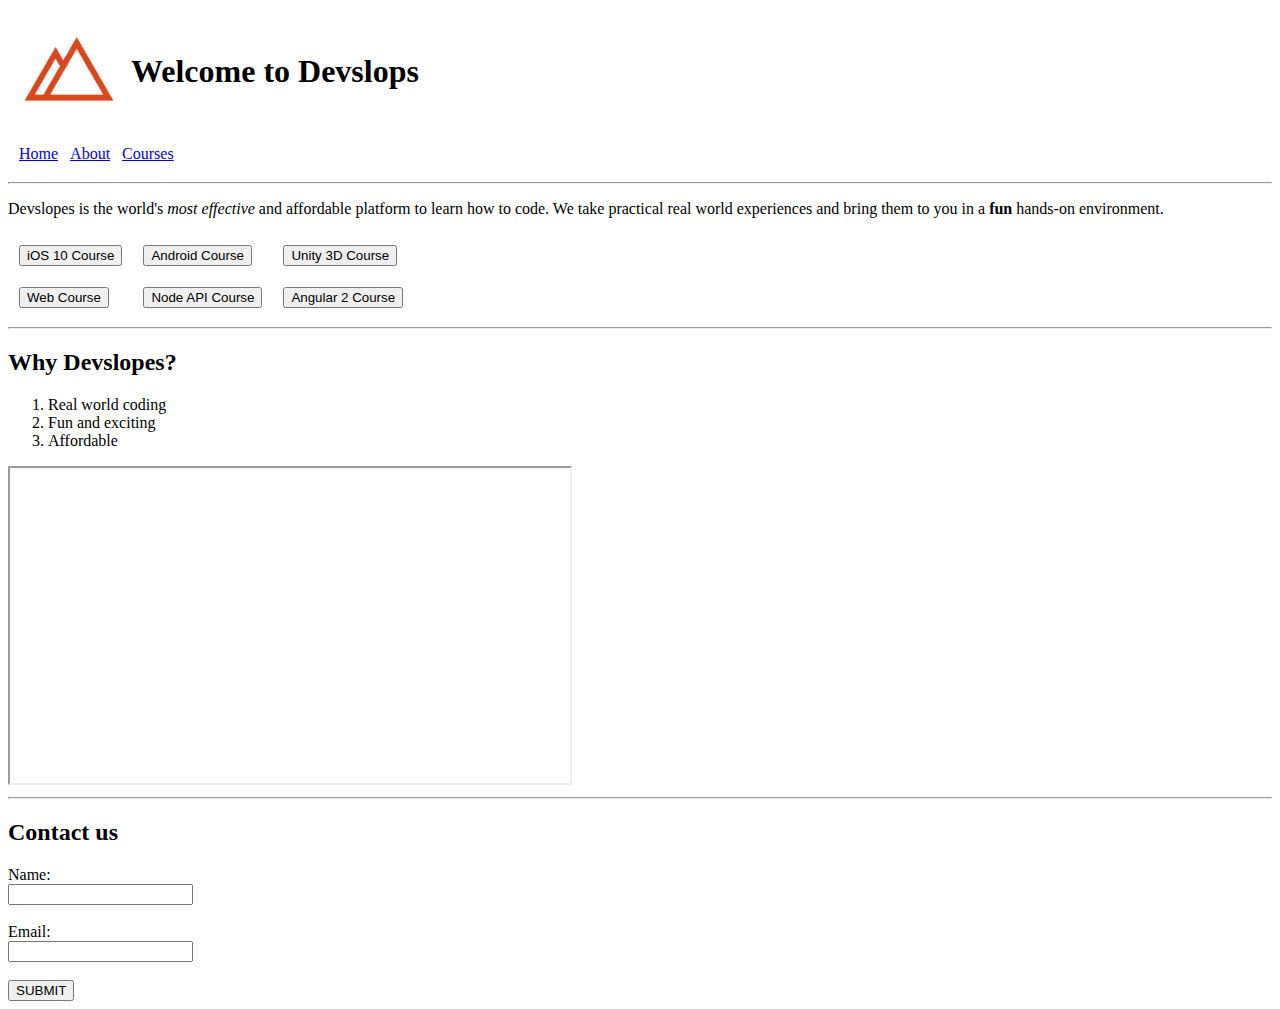
<file: 1. basicHTMLonly/index.html>
<!DOCTYPE html>
<html>
    <head>
        <title>Devslopes - Learn to Code</title>
    </head>
    <body>
        
        <table cellspacing="10">
            <tr>
                <td><img src="[data-uri]" alt="Devslopes logo" height="100" width="100"></td>
                <td><h1>Welcome to Devslops</h1></td>
            </tr> 
        </table>
        <table cellspacing="10">
            <tr>
                <td><a href="https://google.com">Home</a></td>
                <td><a href="https://google.com">About</a></td>
                <td><a href="https://google.com">Courses</a></td>
            </tr> 
        </table>
        <hr>
        <p>Devslopes is the world's <i>most effective</i> and affordable platform to learn how to code. We take practical real world experiences and bring them to you in a <b>fun</b> hands-on environment.</p>
        <table border="0"
               cellpadding="10"
               cellspacing="1">
            <tr>
                <td><button>iOS 10 Course</button></td>
                <td><button>Android Course</button></td>
                <td><button>Unity 3D Course</button></td>
            </tr>
            <tr>
                <td><button>Web Course</button></td>
                <td><button>Node API Course</button></td>
                <td><button>Angular 2 Course</button></td>
            </tr>
        </table>
        <hr>
        <h2>Why Devslopes?</h2>
        <ol>
            <li>Real world coding</li>
            <li>Fun and exciting</li>
            <li>Affordable</li>
        </ol>
        <iframe width="560" height="315" src="https://www.youtube.com/embed/rYeSA1vgIUE" frameborder="1" allow="accelerometer; autoplay; encrypted-media; gyroscope; picture-in-picture" allowfullscreen></iframe>
        <hr>
        <h2>Contact us</h2>
        <form>
            Name: <br>
            <input type="text"><br><br>
            Email: <br>
            <input type="text"><br><br>
            <button>SUBMIT</button>
        </form>
        
    </body>
</html>
</file>
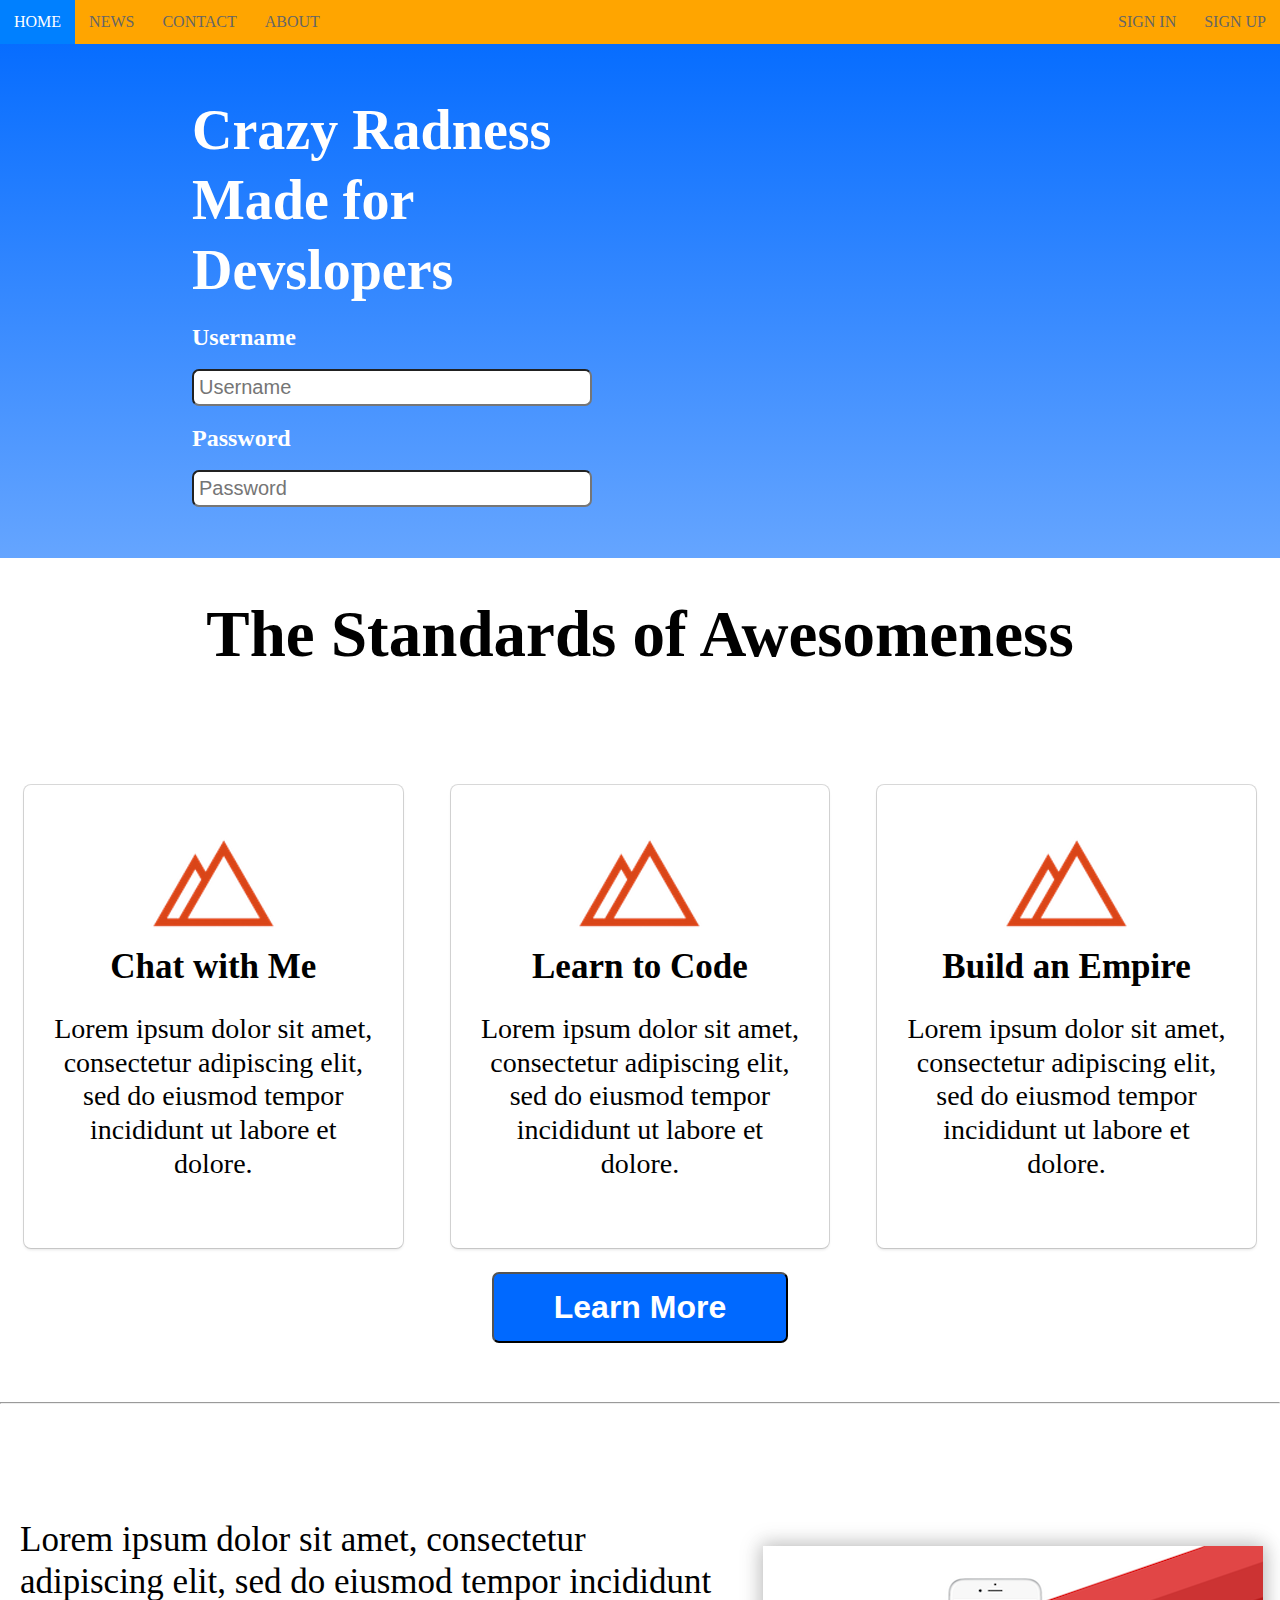
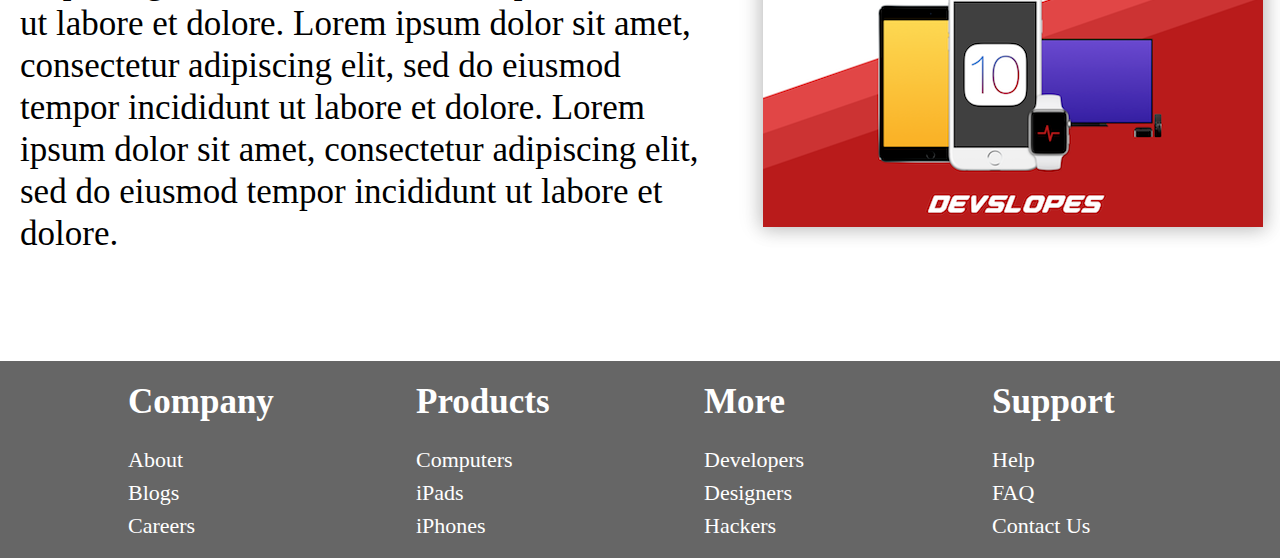
<file: 2. cssStuffs/index.html>
<!doctype html>
<html>
    <head>
        <title>Learn Advanced CSS</title>
        <link rel="stylesheet" href="styles.css">
    </head>
    <body>
        <nav>
            <ul class="topNav" id="dropDownClick">
                <li><a href="#home">Home</a></li>
                <li><a href="#news">News</a></li>
                <li><a href="#contact">Contact</a></li>
                <li><a href="#about">About</a></li>
                <li class="topNavRight"><a href="#signup">Sign Up</a></li>
                <li class="topNavRight"><a href="#signin">Sign In</a></li>
                <li class="dropDownIcon"><a href="javascript:void(0);" onclick="dropDownMenu()">&#9776;</a></li>
            </ul>
        </nav>
        <div class="container" id="section1Gradient">
            <div class="row">
                <div class="col-6">
                    <div class="leftSideCol">
                        <h1 class="large">Crazy Radness</h1>
                        <h1 class="large">Made for Devslopers</h1>
                    </div>
                    <form>
                        <div class="leftSideCol">
                            <h2>Username</h2>
                            <input class="inputBox" name="username" type="text" placeholder="Username">
                            <h2>Password</h2>
                            <input  class="inputBox" name="password "type="text" placeholder="Password">
                        </div>
                    </form>
                </div>
                <div class="col-6">
                    <div class="rightSideCol">
                        <div class="videoContainer">
                            <iframe width="560" height="315" src="https://www.youtube.com/embed/rYeSA1vgIUE" frameborder="0" allow="accelerometer; autoplay; encrypted-media; gyroscope; picture-in-picture" allowfullscreen></iframe>
                        </div>
                    </div>
                </div>
            </div>
        </div>
        
        <header>
            <h1 class="section2Header">The Standards of Awesomeness</h1>
        </header>
        
        <div class="container">
            <div class="row">
                <div class="col-4">
                    <div class="box">
                        <div class="icon">
                            <img src="devIcon.png">
                        </div>
                        <label>Chat with Me</label>
                        <p>Lorem ipsum dolor sit amet, consectetur adipiscing elit, sed do eiusmod tempor incididunt ut labore et dolore.</p>
                    </div> 
                </div>
                
                <div class="col-4">
                    <div class="box">
                        <div class="icon">
                            <img src="devIcon.png">
                        </div>
                        <label>Learn to Code</label>
                        <p>Lorem ipsum dolor sit amet, consectetur adipiscing elit, sed do eiusmod tempor incididunt ut labore et dolore.</p>
                    </div> 
                </div>
                
                <div class="col-4">
                    <div class="box">
                        <div class="icon">
                            <img src="devIcon.png">
                        </div>
                        <label>Build an Empire</label>
                        <p>Lorem ipsum dolor sit amet, consectetur adipiscing elit, sed do eiusmod tempor incididunt ut labore et dolore.</p>
                    </div> 
                </div>
            </div>
            <div class="row">
                <div class="col-12">
                    <button class="learnMoreButton">Learn More</button>
                </div>
            </div>
        </div>
        <hr>
        <div class="container">
            <div class="row">
                <div class="col-7">
                    <article>
                        <p>Lorem ipsum dolor sit amet, consectetur adipiscing elit, sed do eiusmod tempor incididunt ut labore et dolore. Lorem ipsum dolor sit amet, consectetur adipiscing elit, sed do eiusmod tempor incididunt ut labore et dolore. Lorem ipsum dolor sit amet, consectetur adipiscing elit, sed do eiusmod tempor incididunt ut labore et dolore.</p>
                    </article>
                </div>
                <div class="col-5">
                    <div class="slopeIcon">
                        <img src="iOS_Slope.png">
                    </div>
                </div>
            </div>
        </div>
        <footer class="footerClass">
            <div class="row">
                <div class="col-3 mobileStack">
                    <h1>Company</h1>
                    <ul>
                        <li>About</li>
                        <li>Blogs</li>
                        <li>Careers</li>
                    </ul>
                </div>
                <div class="col-3 mobileStack">
                    <h1>Products</h1>
                    <ul>
                        <li>Computers</li>
                        <li>iPads</li>
                        <li>iPhones</li>
                    </ul>
                </div>
                <div class="col-3 mobileStack">
                    <h1>More</h1>
                    <ul>
                        <li>Developers</li>
                        <li>Designers</li>
                        <li>Hackers</li>
                    </ul>
                </div>
                <div class="col-3 mobileStack">
                    <h1>Support</h1>
                    <ul>
                        <li>Help</li>
                        <li>FAQ</li>
                        <li>Contact Us</li>
                    </ul>
                </div>
            </div>
        </footer>
        
        
        <script>
            function dropDownMenu()
                {
                    var x = document.getElementById("dropDownClick");
                    if (x.className=="topNav"){
                        /* change topNav to topNav.responsive*/
                        x.className += " responsive";                       
                    } else{
                        x.className = "topNav"
                    }
                }
        </script>
        
    </body>
</html>
</file>
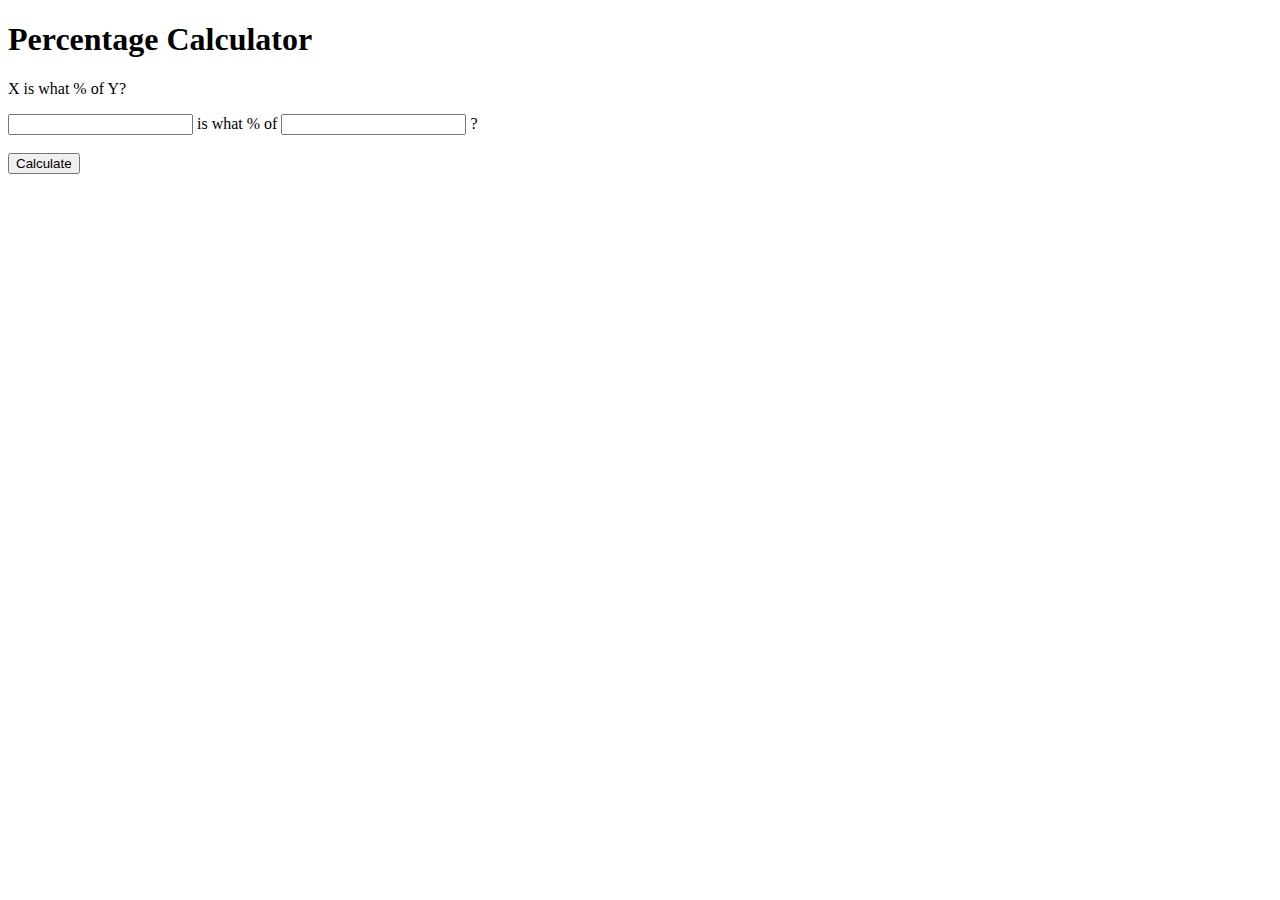
<file: 3. basic_javascript/index.html>
<!DOCTYPE html>
<html>
    <head>
    </head>
    <body>
        <h1>Percentage Calculator</h1>
        <p>X is what % of Y?</p>
        <form id="xIsWhatPercentOfY">
            <input type="text" id='numField1'> is what % of
            <input type="text" id="numField2"> ? <br><br>
            <input type="submit" value="Calculate">
        </form>
        <h3 id="resultField"></h3></h3>
        <script type="text/javascript" src="calc.js"></script>
    </body>
</html>
</file>
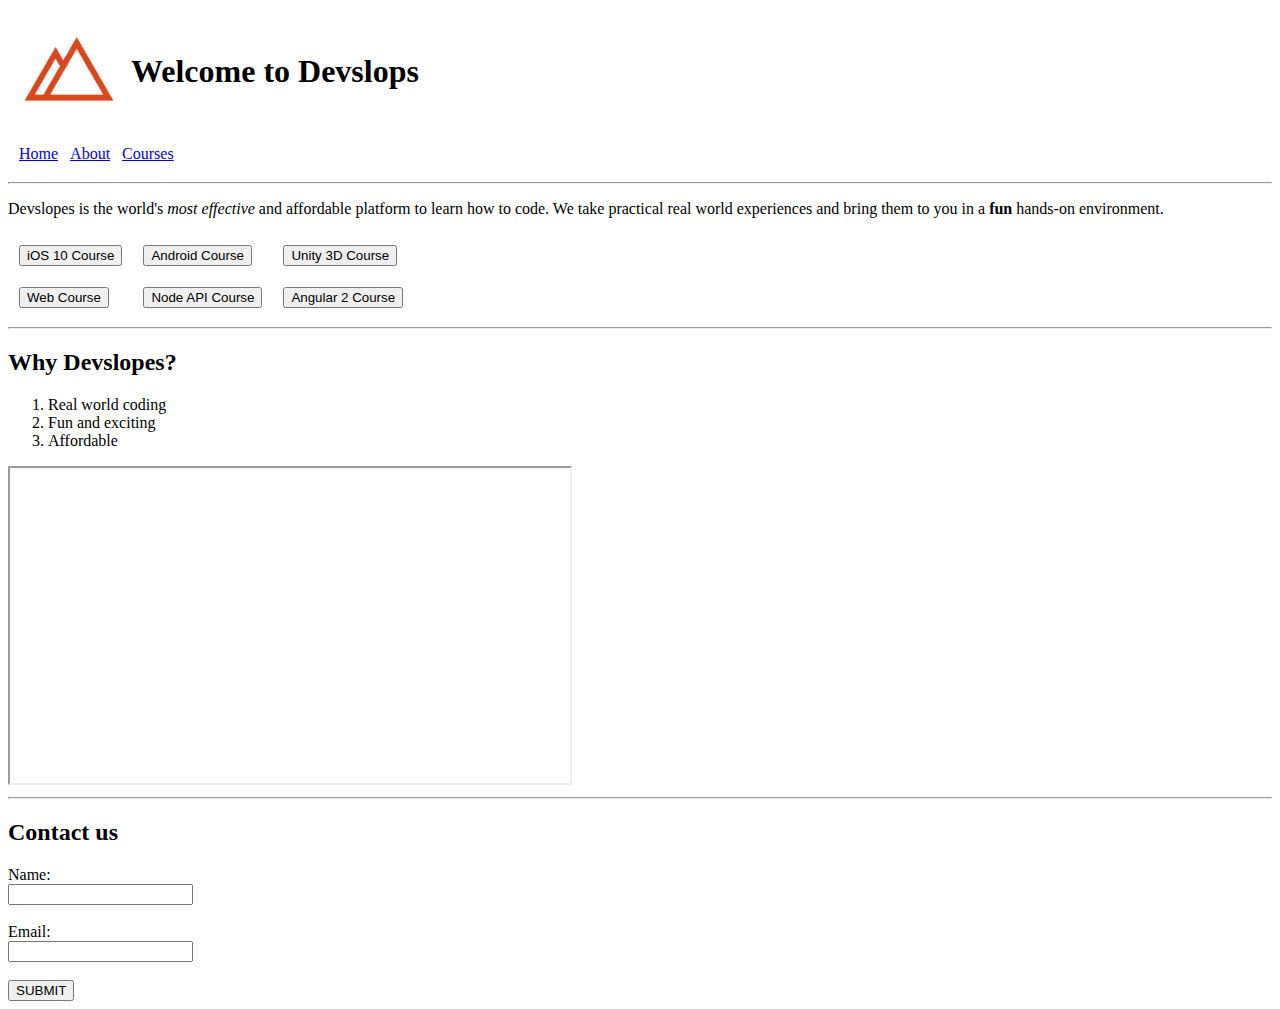
<file: basicHTMLonly/index.html>
<!DOCTYPE html>
<html>
    <head>
        <title>Devslopes - Learn to Code</title>
    </head>
    <body>
        
        <table cellspacing="10">
            <tr>
                <td><img src="[data-uri]" alt="Devslopes logo" height="100" width="100"></td>
                <td><h1>Welcome to Devslops</h1></td>
            </tr> 
        </table>
        <table cellspacing="10">
            <tr>
                <td><a href="https://google.com">Home</a></td>
                <td><a href="https://google.com">About</a></td>
                <td><a href="https://google.com">Courses</a></td>
            </tr> 
        </table>
        <hr>
        <p>Devslopes is the world's <i>most effective</i> and affordable platform to learn how to code. We take practical real world experiences and bring them to you in a <b>fun</b> hands-on environment.</p>
        <table border="0"
               cellpadding="10"
               cellspacing="1">
            <tr>
                <td><button>iOS 10 Course</button></td>
                <td><button>Android Course</button></td>
                <td><button>Unity 3D Course</button></td>
            </tr>
            <tr>
                <td><button>Web Course</button></td>
                <td><button>Node API Course</button></td>
                <td><button>Angular 2 Course</button></td>
            </tr>
        </table>
        <hr>
        <h2>Why Devslopes?</h2>
        <ol>
            <li>Real world coding</li>
            <li>Fun and exciting</li>
            <li>Affordable</li>
        </ol>
        <iframe width="560" height="315" src="https://www.youtube.com/embed/rYeSA1vgIUE" frameborder="1" allow="accelerometer; autoplay; encrypted-media; gyroscope; picture-in-picture" allowfullscreen></iframe>
        <hr>
        <h2>Contact us</h2>
        <form>
            Name: <br>
            <input type="text"><br><br>
            Email: <br>
            <input type="text"><br><br>
            <button>SUBMIT</button>
        </form>
        
    </body>
</html>
</file>
<file: 2. cssStuffs/styles.css>
/*##########3 DEFAULTS ############*/
nav, header,footer{
    display: block;
}
body{
    line-height: 1;
    margin: 0;
}
label{
    font-size: 35px;
    font-weight: 600;
}
p{
    font-size: 28px;
    line-height: 1.2;
}
article p{
    font-size: 35px;
    padding: 20px;
}

.container{
    width: 100%;
    margin: auto;
    padding-top: 4%;
    padding-bottom: 4%;
}
.row{
    width: 100%;
    display: flex;
    flex-wrap: wrap;
    align-items: center;
}
/*####*/
.row::after{
    display: table;
    clear: both;
    content: "";
}

.col-1{ width: 8.33%;}
.col-2{ width: 16.66%;}
.col-3{ width: 25%;}
.col-4{ width: 33.33%;}
.col-5{ width: 41.66%;}
.col-6{ width: 50%;}
.col-7{ width: 58.33%;}
.col-8{ width: 66.66%;}
.col-9{ width: 75%;}
.col-10{ width: 83.33%;}
.col-11{ width: 91.66%;}
.col-12{ width: 100%;}

* {
    box-sizing: border-box;
}
/*####### Custom styles ########*/

#section1Gradient{
    background: #076DFF;
    background: -webkit-linear-gradient(#076DFF, #65A5ff);
    background: -o-linear-gradient(#076DFF, #65A5ff);
    background: -moz-linear-gradient(#076DFF, #65A5ff);
    background: linear-gradient(#076DFF, #65A5ff);
}
div.box{
    text-align: center;
    margin: 24px;
    padding: 36px 24px 40px 24px;
    border-radius: 7px;
    background-color: white;
    box-shadow: 0 0 0 1px rgba(0,0,0, 0.15) , 0 2px 3px 0 rgba(0,0,0,0.1);
}

div.slopeIcon img{
    display: block;
    margin: auto;
    box-shadow: -2px -2px 20px 2px rgba(0,0,0,0.15), 2px 2px 17px 2px rgba(0,0,0,0.15);
}
.learnMoreButton{
    font-size: 32px;
    font-weight: 700;
    color: white;
    background: #0069ff;
    padding: 15px 60px;
    border-radius: 7px;
    display: block;
    text-align: center;
    margin: 5px;
}

button.learnMoreButton{
    display: block;
    margin: auto;
}
div.icon{
    width: 100%;
}
.leftSideCol{
    margin-left: 30%;
}
.rightSideCol{
    margin-left: 15%;
}
h1.large{
    color: white;
    font-size: 56px;
    margin: 0;
    line-height: 70px;
}

h1.section2Header{
    font-size: 65px;
    text-align: center;
}

form h2{
    color: white;
}
input[type="text"]{
    font-size: 20px;
    width: 400px;
    min-width: 100px;
    padding: 5px;
    border-radius: 7px;
}

/*####### Nav Bar ###########*/
nav{
    width: 100%;
    margin: 0;
}
nav ul{
    background-color: orange;
    overflow: hidden;
    margin: 0;
    padding:0;
}
ul.topNav li{
    list-style: none;
    float: left;
}
ul.topNav li.topNavRight{
    float: right;
}
ul.topNav li a{
    display: block;
    text-decoration: none;
    min-height: 16px;
    text-align: center;
    padding: 14px;
    text-transform: uppercase;
    color: #666;
}
ul.topNav li a:hover {
    background-color: #0080ff;
    color: white;
}
ul.topNav li.dropDownIcon {
    display: none;
}


footer.footerClass{
    background-color:#666;
    padding-left: 10%;
}
footer.footerClass h1{
    color: white;
    font-size: 35px;
    
}
footer.footerClass ul{
    list-style: none;
    text-align: left;
    padding-left: 0;
}
footer.footerClass ul li{
    color: white;
    font-size: 22px;
    line-height: 1.5;
}

/*######## Mobile #########*/
@media screen and (max-width:680px){
    ul.topNav li:not(:nth-child(1)){
        display: none;
    }
    ul.topNav li.dropDownIcon{
        display: block;
        float: right;
/*
        position: absolute;
        top: 0;
        right: 0;
*/
    }
    ul.topNav.responsive li.dropDownIcon{
        position: absolute;
        top: 0;
        right: 0;
    }
    ul.topNav.responsive{
        position: relative;  /*nav bar position wont move*/
    }
    ul.topNav.responsive li{
        display: inline;
        float: none;
    }
    ul.topNav.responsive li a{
        display: block;
        text-align: center;
    }

/*    #### nav bar stuffs ended on media query ##########*/
    
    h1.section2Header{
        font-size: 50px;
    }
    
    article p{
    font-size: 25px;
    
}
    .col-6, .col-4, .col-7, .col-5{
        width: 100%;
        margin: 0;
    }
    
/*    different way of colum sizing*/
    div.mobileStack{
        width: 50%;
        display: block;
    }
    
    
    
    div.box{
        padding: 5px;
        display: block;
    }
    div.slopeIcon{
        margin: 10px
    }
    div.slopeIcon img{
        width: 100%;
    }
    
    div.leftSideCol, div.rightSideCol{
        margin: 15px;
    }
    input[type="text"]{
        width: 350px;
    }
    .videoContainer iframe{
        position: relative;
        width: 100%;
        margin: 0;
        overflow: hidden;
    }
    
}
</file>
